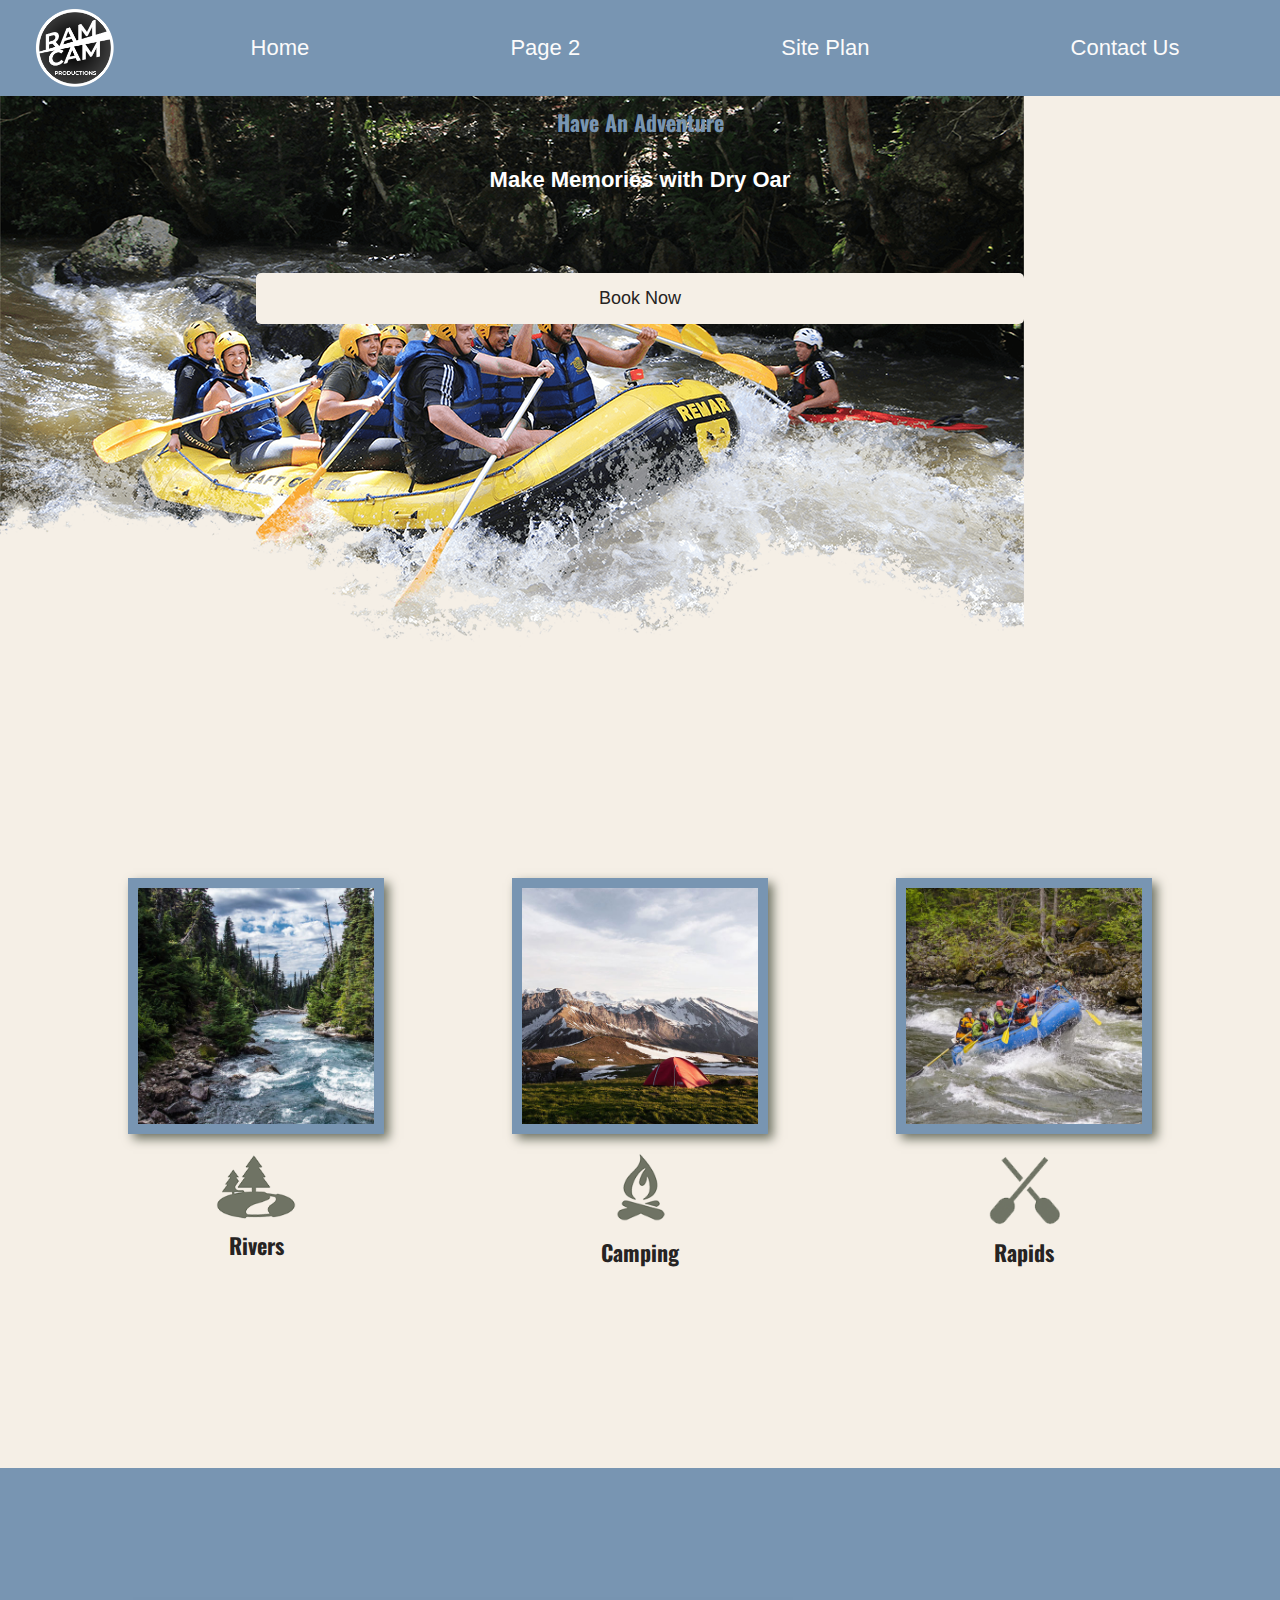
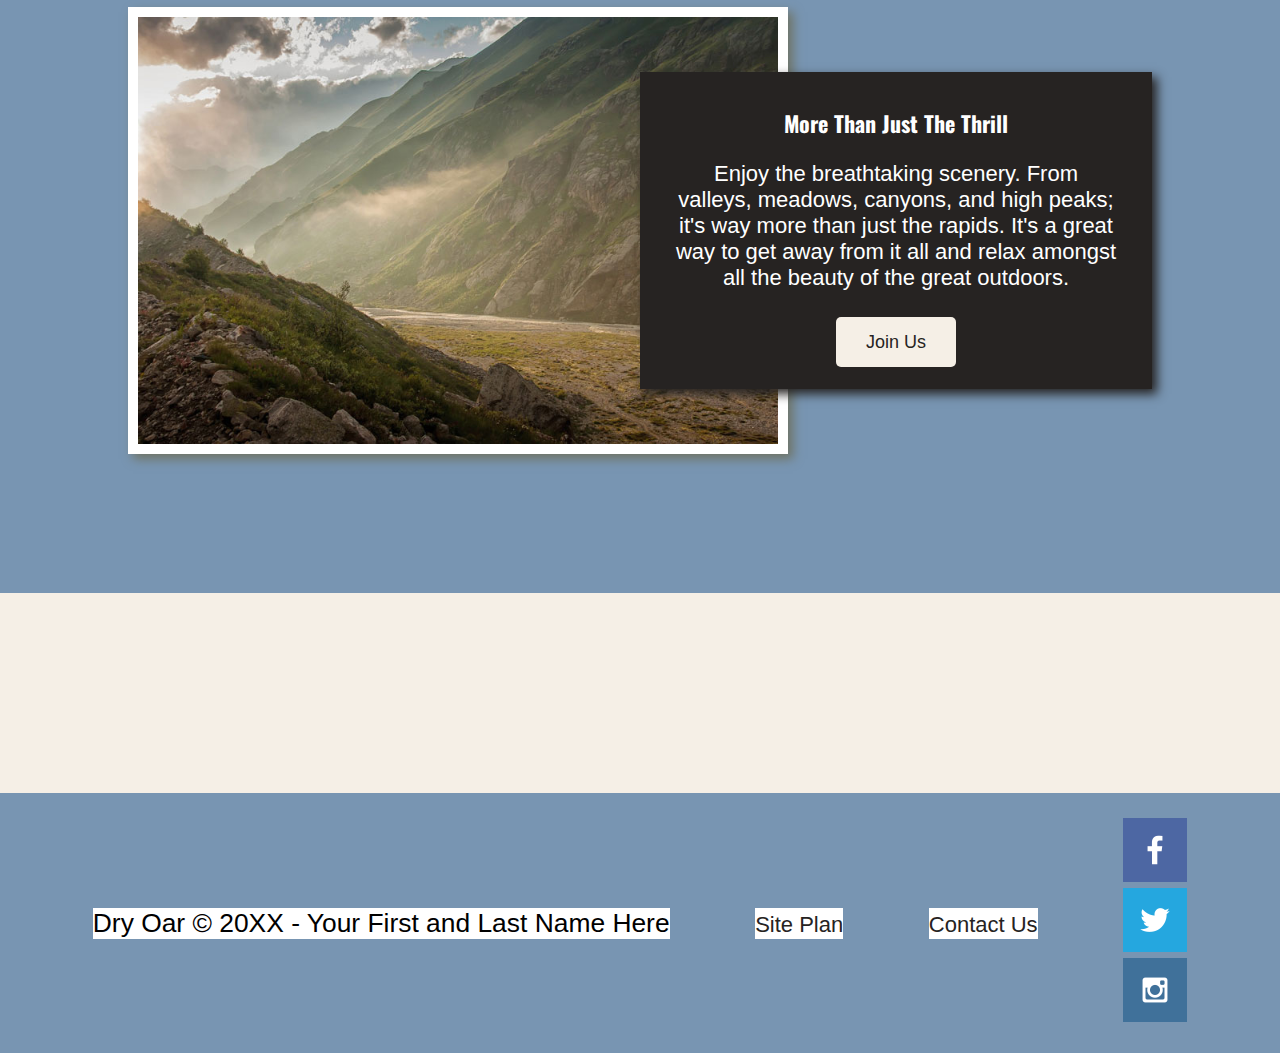
<file: wwr/index.html>
<!DOCTYPE html>
<html lang="en">
<head>
    <meta charset="UTF-8">
    <meta http-equiv="X-UA-Compatible" content="IE=edge">
    <meta name="viewport" content="width=device-width, initial-scale=1.0">
    <title>Ramses Campos | Portfolio | Home</title>
    <link rel="stylesheet" href="styles/style.css">
</head>
<body>
    <div id="content">
<header>	
    <a id="logo_link" href="index.html">
        <img class="logo" src="images/LOGORC.png" alt="logo_image_header" />
    </a>
    <nav>		
        <a href="index.html">Home</a>
        <a href="#">Page 2</a>
        <a href="site-plan-rafting.html">Site Plan</a>
        <a href="contactus.html">Contact Us</a>
    </nav>
</header>
<div id="hero">
    <div id="hero-box">
        <img id="hero-img" src="images/hero.png" alt="People enjoying white water rafting">
    </div>
    <section id="hero-msg">
        <h1 class="home-title">Have An Adventure</h1>
        <h4>Make Memories with Dry Oar </h4>
        <div class='button-box'>
            <a class='book' href="rates.html">Book Now</a>
        </div>
    </section>
</div>
<main class="home-grid">
    <section class="rivers-card">
        <img class="card-img" src="images/rivers.jpg" alt="river in forest">
        <img class="icon" src="images/river_icon.png" alt="river icon">
        <h2>Rivers</h2>
    </section>
    <section class="camping-card">
        <img class="card-img" src="images/camping.jpg" alt="tent in mountains">
        <img class="icon" src="images/fire_icon.png" alt="fire icon">
        <h2>Camping</h2>
    </section>
    <section class="rapids-card">
        <img class="card-img" src="images/rapids.jpg" alt="rafting boat">
        <img class="icon" src="images/oars.png" alt="oars icon">
        <h2>Rapids</h2>
    </section>
    <div id="background"></div>
    <img class="mountains" src="images/mountains.jpg" alt="Misty mountains">
    <section class="msg">
        <h2>More Than Just The Thrill</h2>
        <p>Enjoy the breathtaking scenery. From valleys, meadows, canyons, and high peaks; it's way more than just the rapids. It's a great way to get away from it all and relax amongst all the beauty of the great outdoors. </p>
        <a class='join' href="rivers.html">Join Us</a>
    </section>
</main>
<footer>
    <p>Dry Oar © 20XX - Your First and Last Name Here</p>
    <p><a href="site-plan-rafting.html">Site Plan</a></p>
    <p><a href="contactus.html">Contact Us</a></p>
    <div class="social">
        <a href="https://facebook.com" target="_blank">
            <img src="images/facebook.png" alt="fb icon">
        </a>
        <a href="https://twitter.com" target="_blank">
            <img src="images/twitter.png" alt="twitter icon">
        </a>
        <a href="https://instagram.com" target="_blank">
            <img src="images/instagram.png" alt="instagram icon">
        </a>
    </div>
</footer>
</body>                 
              
</html>
</file>
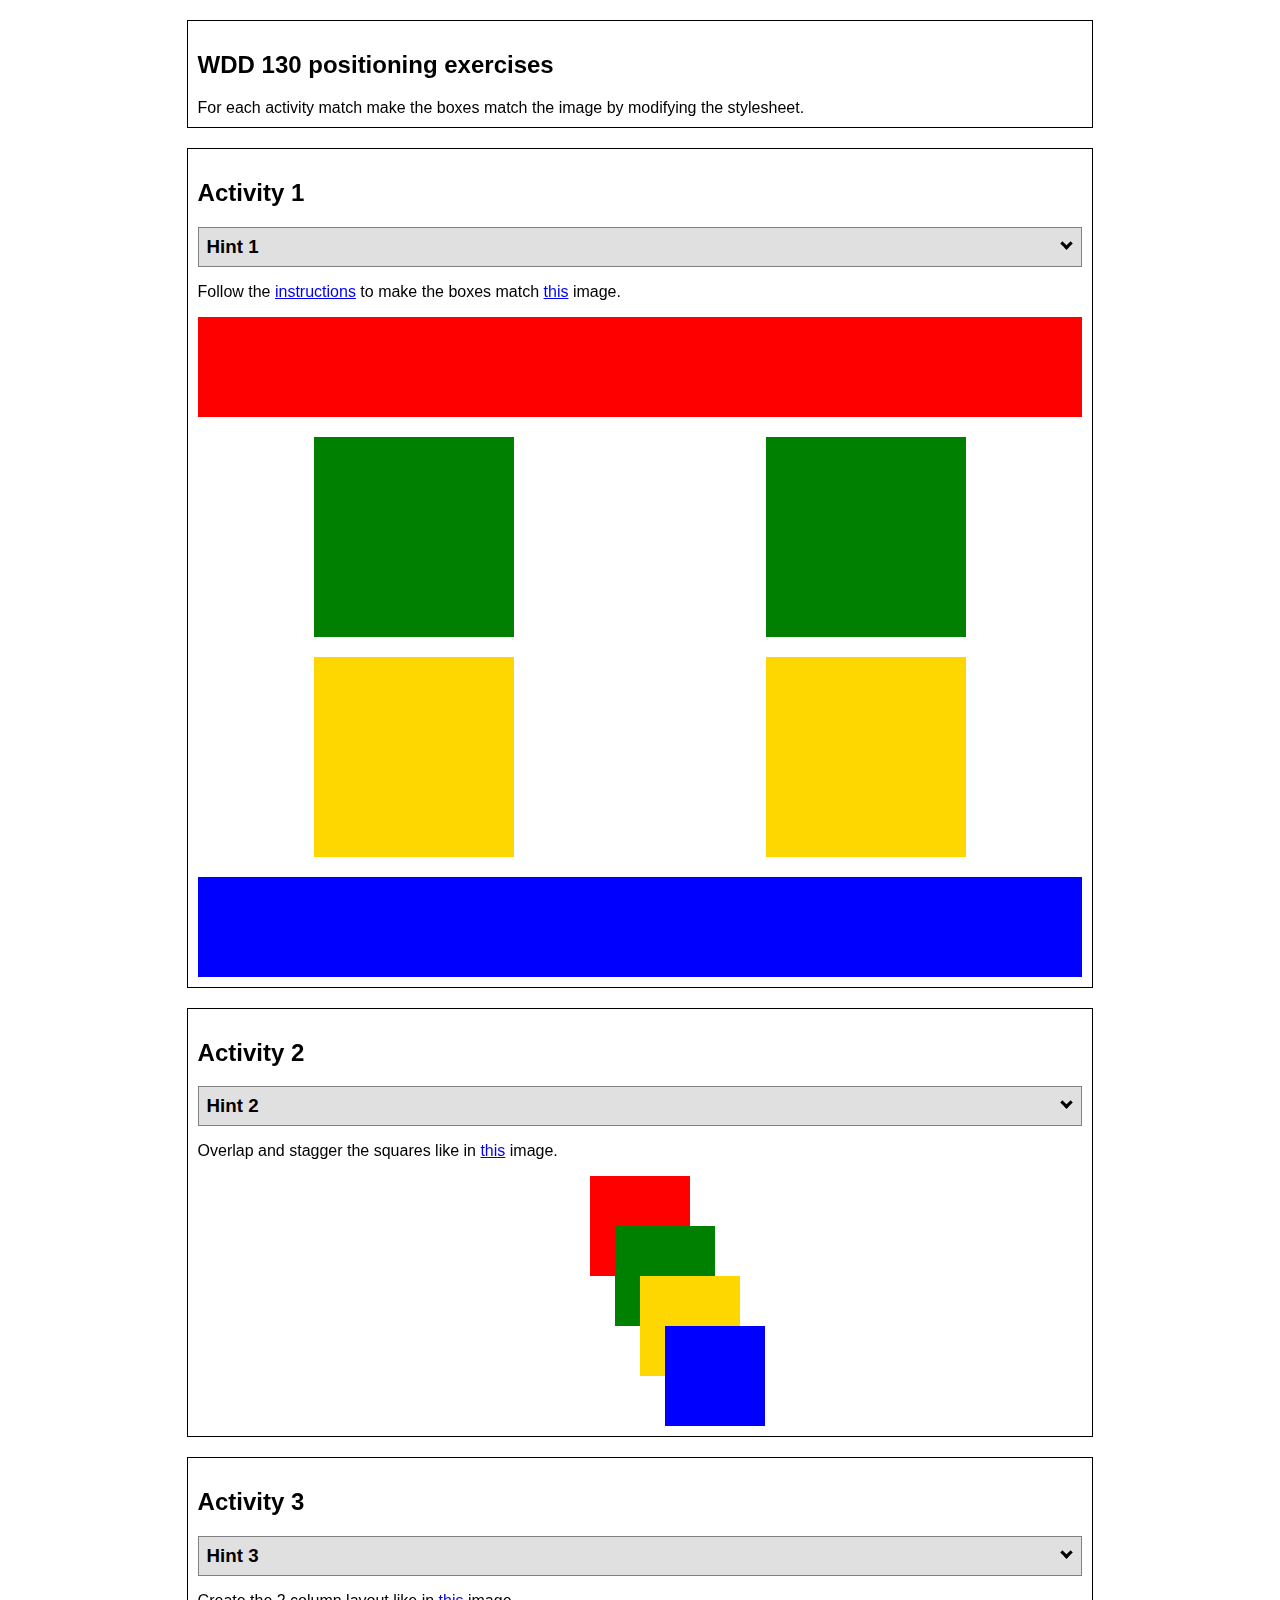
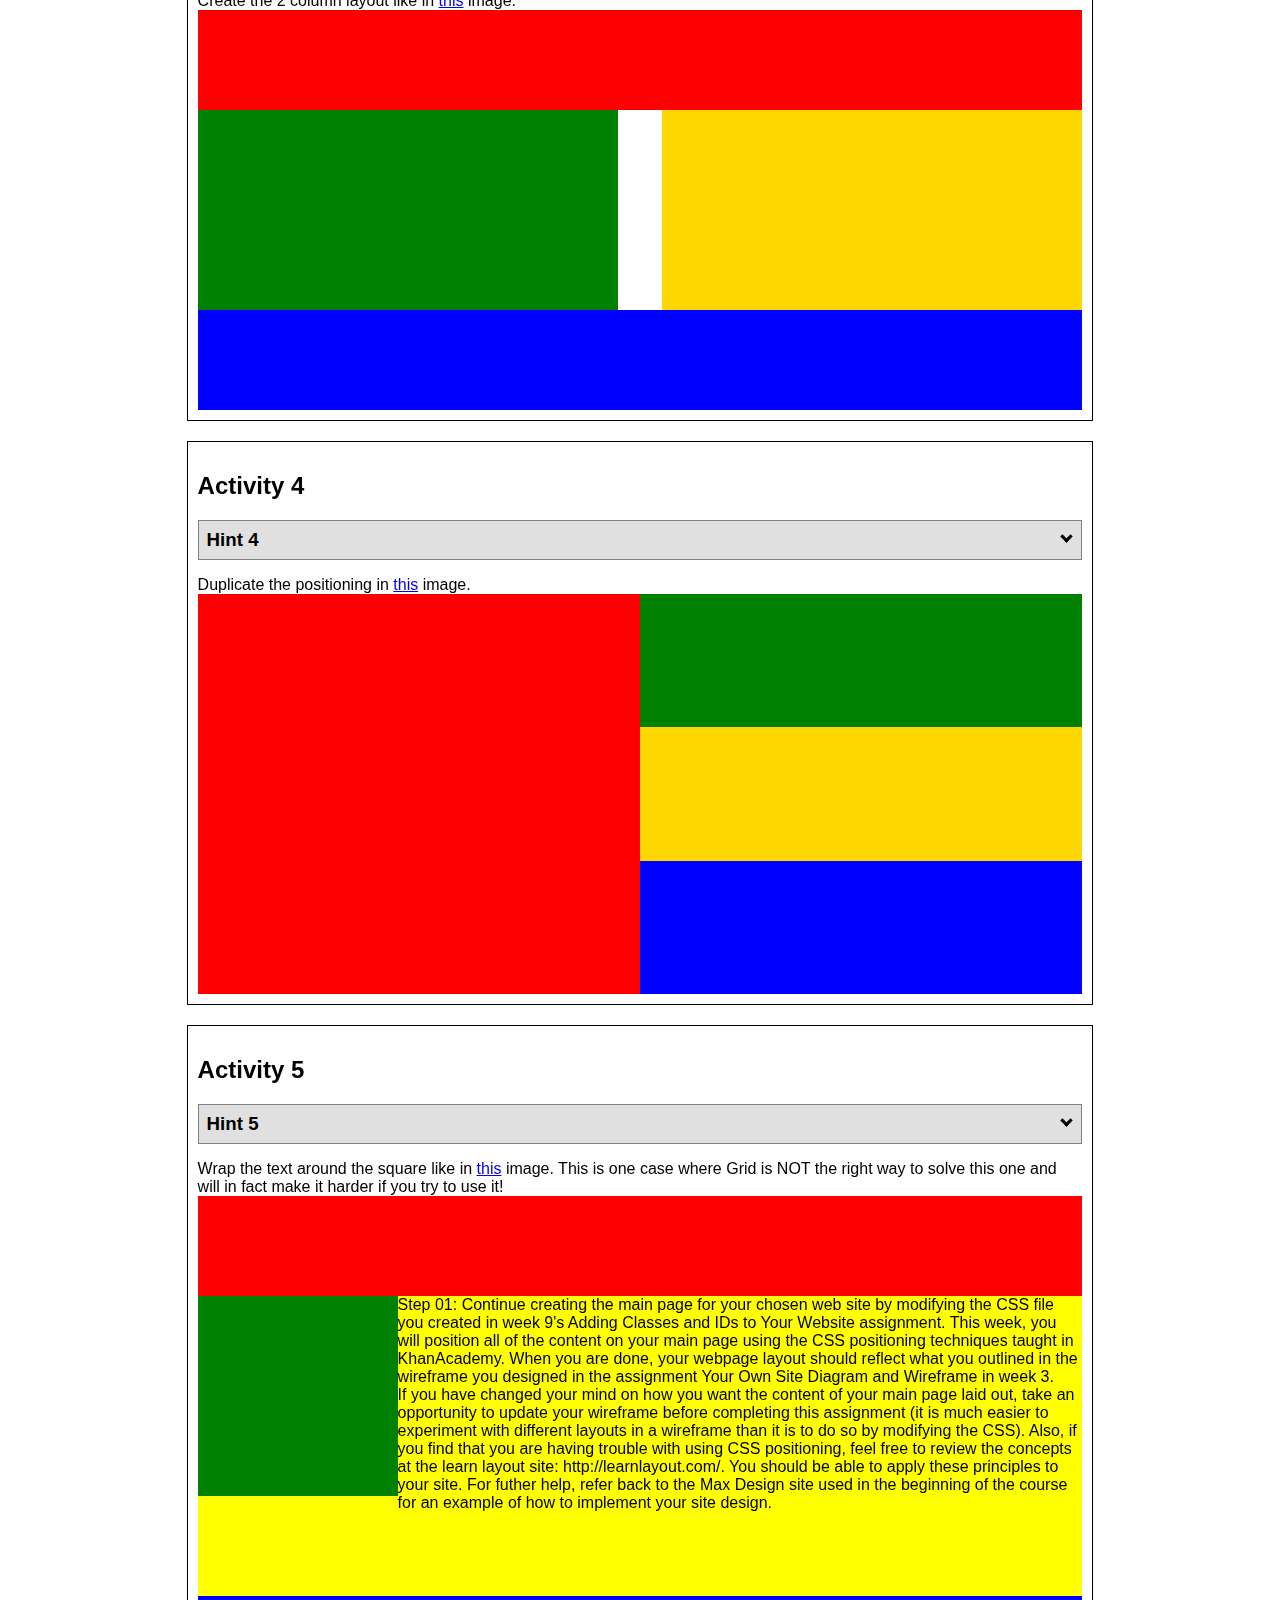
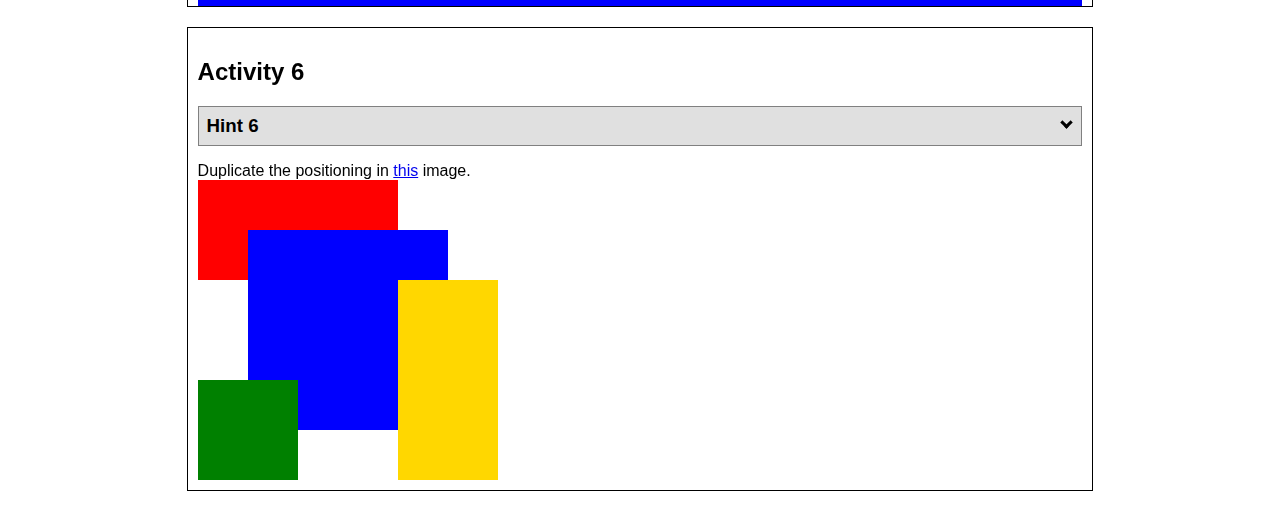
<file: positioning.html>
<!DOCTYPE html>
<html lang="en">
  <head>
    <!-- HTML - Name: positioning.html -->
    <title>Positioning Activity</title>
    <link rel="stylesheet" type="text/css" href="positionstyles.css" />
  </head>
  <body>
    <div class="activity">
      <h2>WDD 130 positioning exercises</h2>
      For each activity match make the boxes match the image by modifying the stylesheet.</div>
    <div class="activity">
      <h2>Activity 1</h2>
      <section class="hint"><input type="checkbox" ><i></i> <h3>Hint 1</h3><div><p>Check out the <a href="https://byui-wdd.github.io/wdd130/activities/w06-css-positioning.html" target="_blank">activity instructions</a> in Ilearn!</p></div></section>
      <p>Follow the <a href="https://byui-wdd.github.io/wdd130/activities/w06-css-positioning.html" target="_blank">instructions</a> to make the boxes match  <a href="https://byui-wdd.github.io/wdd130/images/example1.png" target="_blank">this</a> image.</p>
      <div class="content1" >
        <div class="red1" ></div>
        <div class="green1" ></div>
        <div class="green1" ></div>
        <div class="yellow1"></div>
        <div class="yellow1"></div>
        <div class="blue1"></div>
      </div>
    </div>
    <div class="activity">
      <h2>Activity 2</h2>
      <section class="hint"><input type="checkbox" > <h3>Hint 2</h3><i></i><div><p>Remember that the best way to shift elements around slightly on the page is with Margins.  You could also use Grid.  Either would work for this. If you choose margin, you can use a <em>negative</em> margin. (ie margin-top: -20px;)</p><h4>Properties used:</h4><ul><li>margin-top, margin-left</li><li>...or...</li><li>grid-template-columns: 50px 50px 50px 50px 50px </li></ul></div></section>
      <p>Overlap and stagger the squares like in <a href="https://byui-wdd.github.io/wdd130/images/example2.png" target="_blank">this</a> image.</p>
      <div class="content2" >
        <div class="red2" ></div>
        <div class="green2" ></div>
        <div class="yellow2"></div>
        <div class="blue2"></div>
      </div>
    </div>
    <div class="activity">
      <h2>Activity 3</h2>
      <section class="hint"><input type="checkbox" > <h3>Hint 3</h3><i></i><div><p>This one is going to be best solved with CSS Grid. Remember to make the boxes the right width first...then start moving them around. </p><h4>Properties used:</h4><ul><li>display:grid;</li><li>grid-template-columns:</li><li>grid-column-gap:</li>
        <li>grid-column:</li>  </ul></div></section>
      Create the 2 column layout like in <a href="https://byui-wdd.github.io/wdd130/images/example3.png" target="_blank">this</a>  image.
      <div class="content3" >
        <div class="red3" ></div>
        <div class="green3" ></div>
        <div class="yellow3"></div>
        <div class="blue3"></div>
      </div>
    </div>
    <div class="activity">
      <h2>Activity 4</h2>
      <section class="hint"><input type="checkbox" > <h3>Hint 4</h3><i></i><div><p>For the others we have been primarily concerned with width. For this one you will need to adjust height as well. </p><h4>Properties used:</h4><ul><li>display:grid;</li><li>grid-template-columns:</li><li>grid-row:</li></ul></div></section>
      Duplicate the positioning in <a href="https://byui-wdd.github.io/wdd130/images/example4.png" target="_blank">this</a> image. 
      <div class="content4" >
        <div class="red4" ></div>
        <div class="green4" ></div>
        <div class="yellow4"></div>
        <div class="blue4"></div>
      </div>
    </div>

    <div class="activity">
      <h2>Activity 5</h2>
      <section class="hint"><input type="checkbox" > <h3>Hint 5</h3><i></i><div><p>Grid is <strong>not</strong> the right way to do this.  In fact there is only one way to really do that...and that is with float. Remember that we float the thing we want the text to wrap around.  Also remember to start by making all the shapes the right size and shape.</p><h4>Properties used:</h4><ul><li>float: left;</li></ul></div></section>
      Wrap the text around the square like in <a href="https://byui-wdd.github.io/wdd130/images/example5.png" target="_blank">this</a> image. This is one case where Grid is NOT the right way to solve this one and will in fact make it harder if you try to use it!
      <div class="content5" >
        <div class="red5" ></div>
        <div class="green5" ></div>
        <div class="yellow5">Step 01: Continue creating the main page for your chosen web site by modifying the CSS file you created in week 9's Adding Classes and IDs to Your Website assignment. This week, you will position all of the content on your main page using the CSS positioning techniques taught in KhanAcademy. When you are done, your webpage layout should reflect what you outlined in the wireframe you designed in the assignment Your Own Site Diagram and Wireframe in week 3. <br />
          If you have changed your mind on how you want the content of your main page laid out, take an opportunity to update your wireframe before completing this assignment (it is much easier to experiment with different layouts in a wireframe than it is to do so by modifying the CSS). Also, if you find that you are having trouble with using CSS positioning, feel free to review the concepts at the learn layout site: http://learnlayout.com/. You should be able to apply these principles to your site. For futher help, refer back to the Max Design site used in the beginning of the course for an example of how to implement your site design.</div>
        <div class="blue5"></div>
      </div>
    </div>
    <div class="activity">
      <h2>Activity 6</h2>
      <section class="hint"><input type="checkbox" > <h3>Hint 6</h3><i></i><div><p>This one is all about visualizing the grid behind the layout. If you are having a hard time doing that first: all the sizes are even multiples of 100, and second here is another example with the lines drawn: <a href="https://byui-wdd.github.io/wdd130/images/example6-hint.png" target="_blank">example 6 with lines</a>. For this one you will find it easiest if you use px for the column width. You can also use <kbd>z-index</kbd> to control the element layering.    </p><h4>Properties used:</h4><ul><li>display:grid;</li><li>grid-template-columns:</li><li>grid-column:</li><li>grid-row:</li><li><a href="https://www.w3schools.com/cssref/pr_pos_z-index.asp" target="_blank">z-index:</a></li></ul></div></section>
      Duplicate the positioning in <a href="https://byui-wdd.github.io/wdd130/images/example6.png" target="_blank">this</a> image.
      <div class="content6" >
        <div class="red6" ></div>
        <div class="green6" ></div>
        <div class="yellow6"></div>
        <div class="blue6"></div>
      </div>
    </div>
  </body>
</html>
</file>
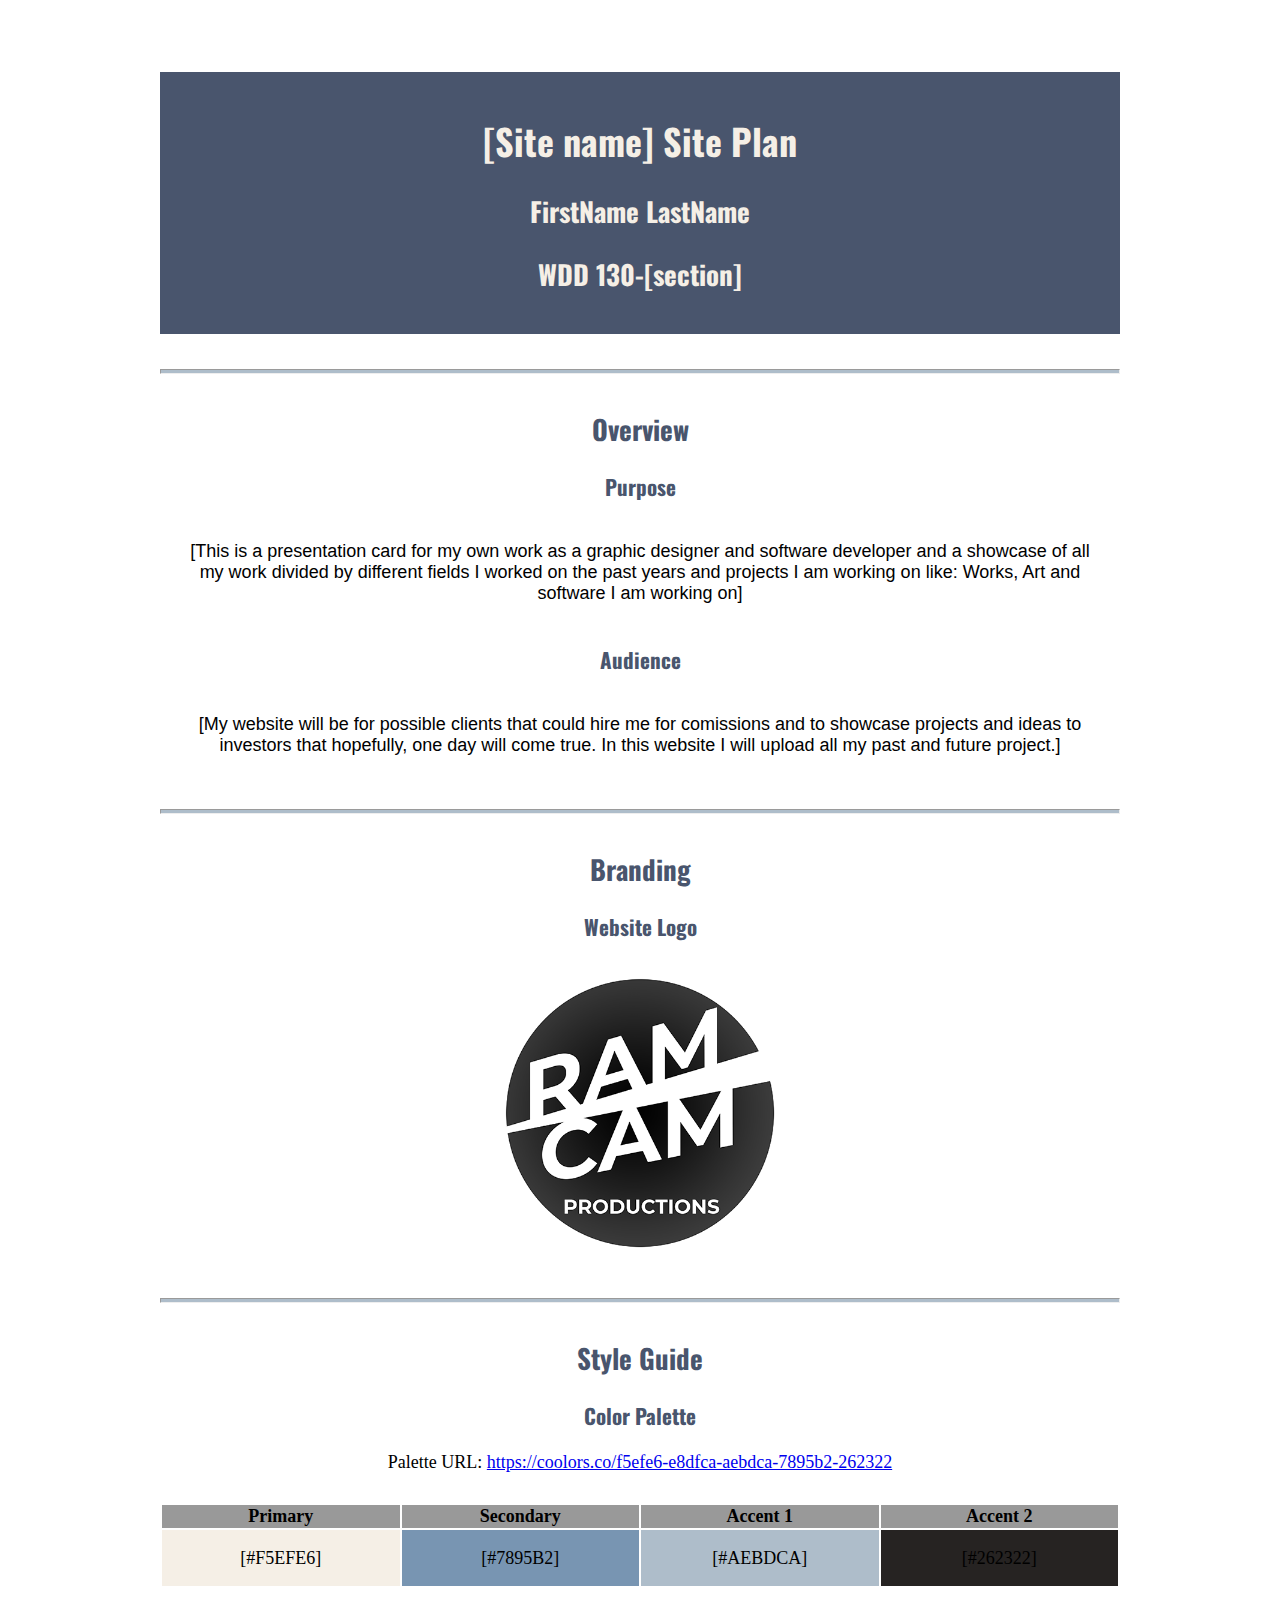
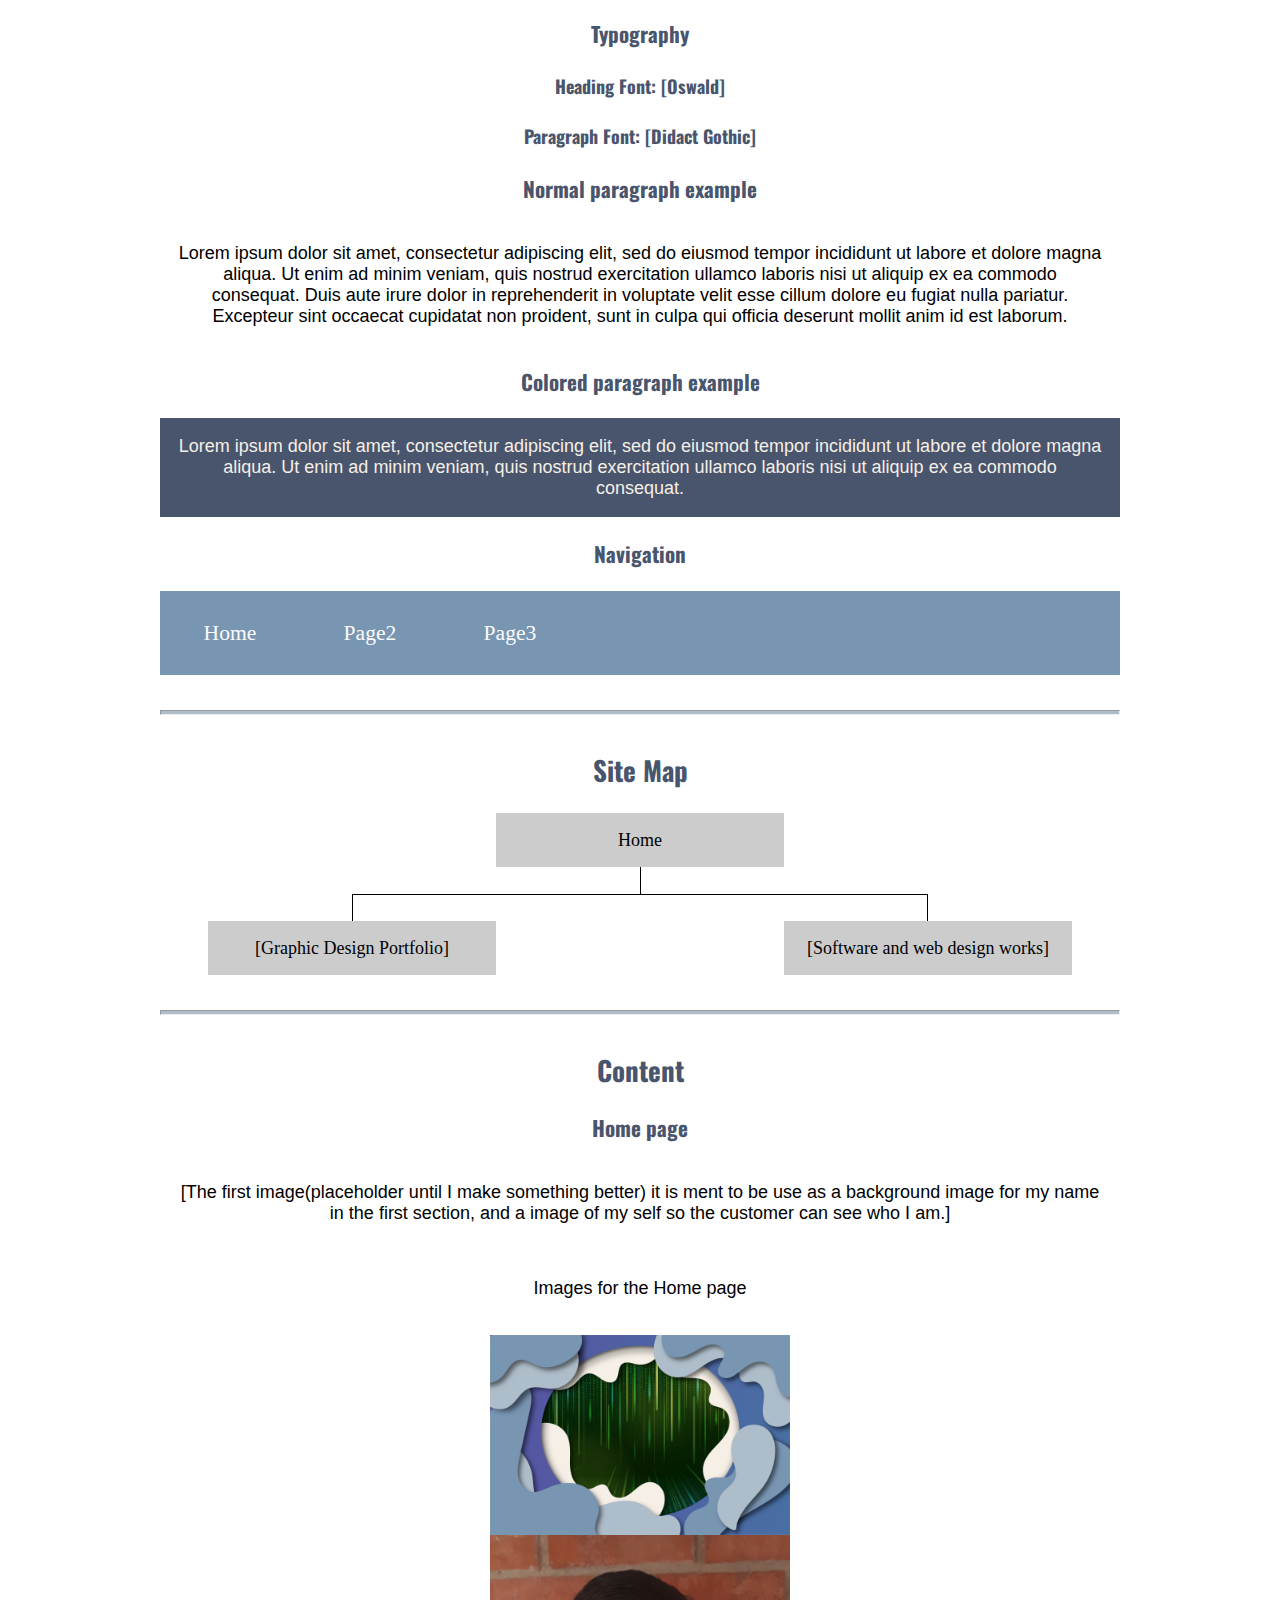
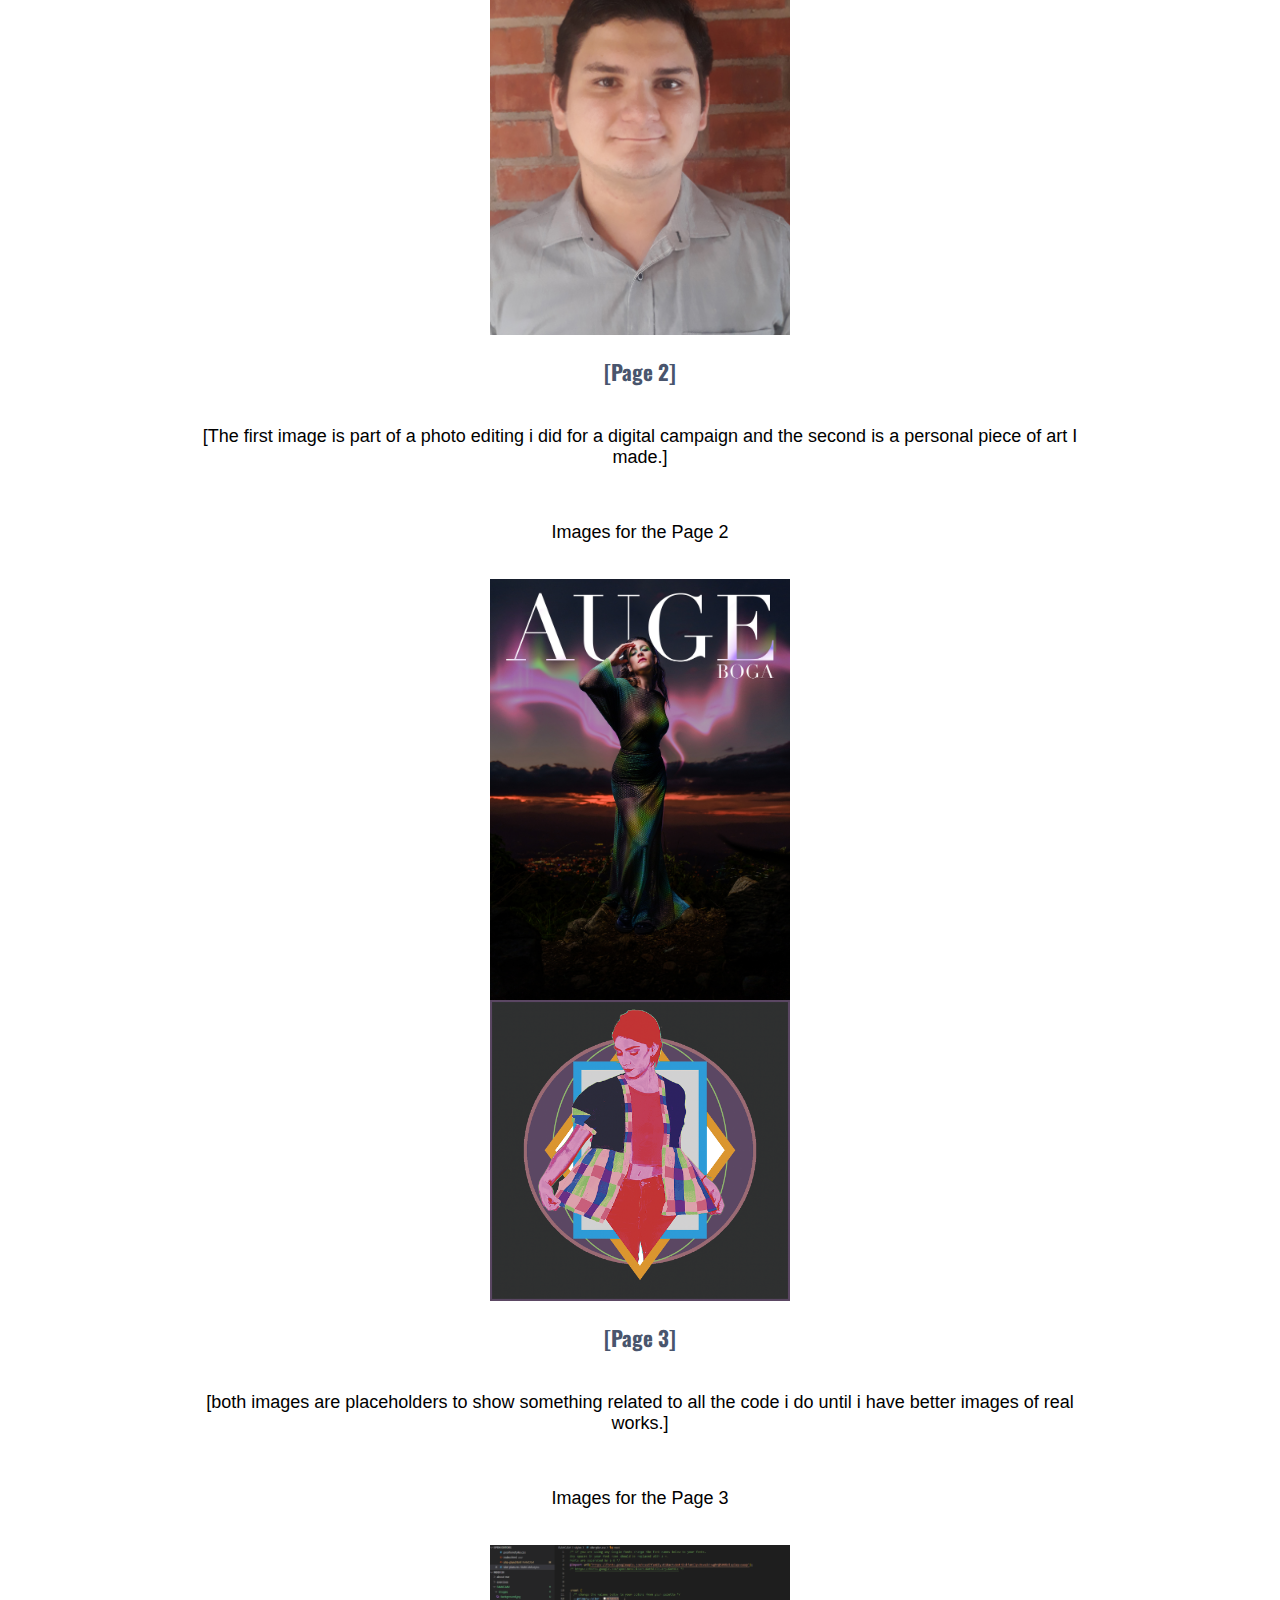
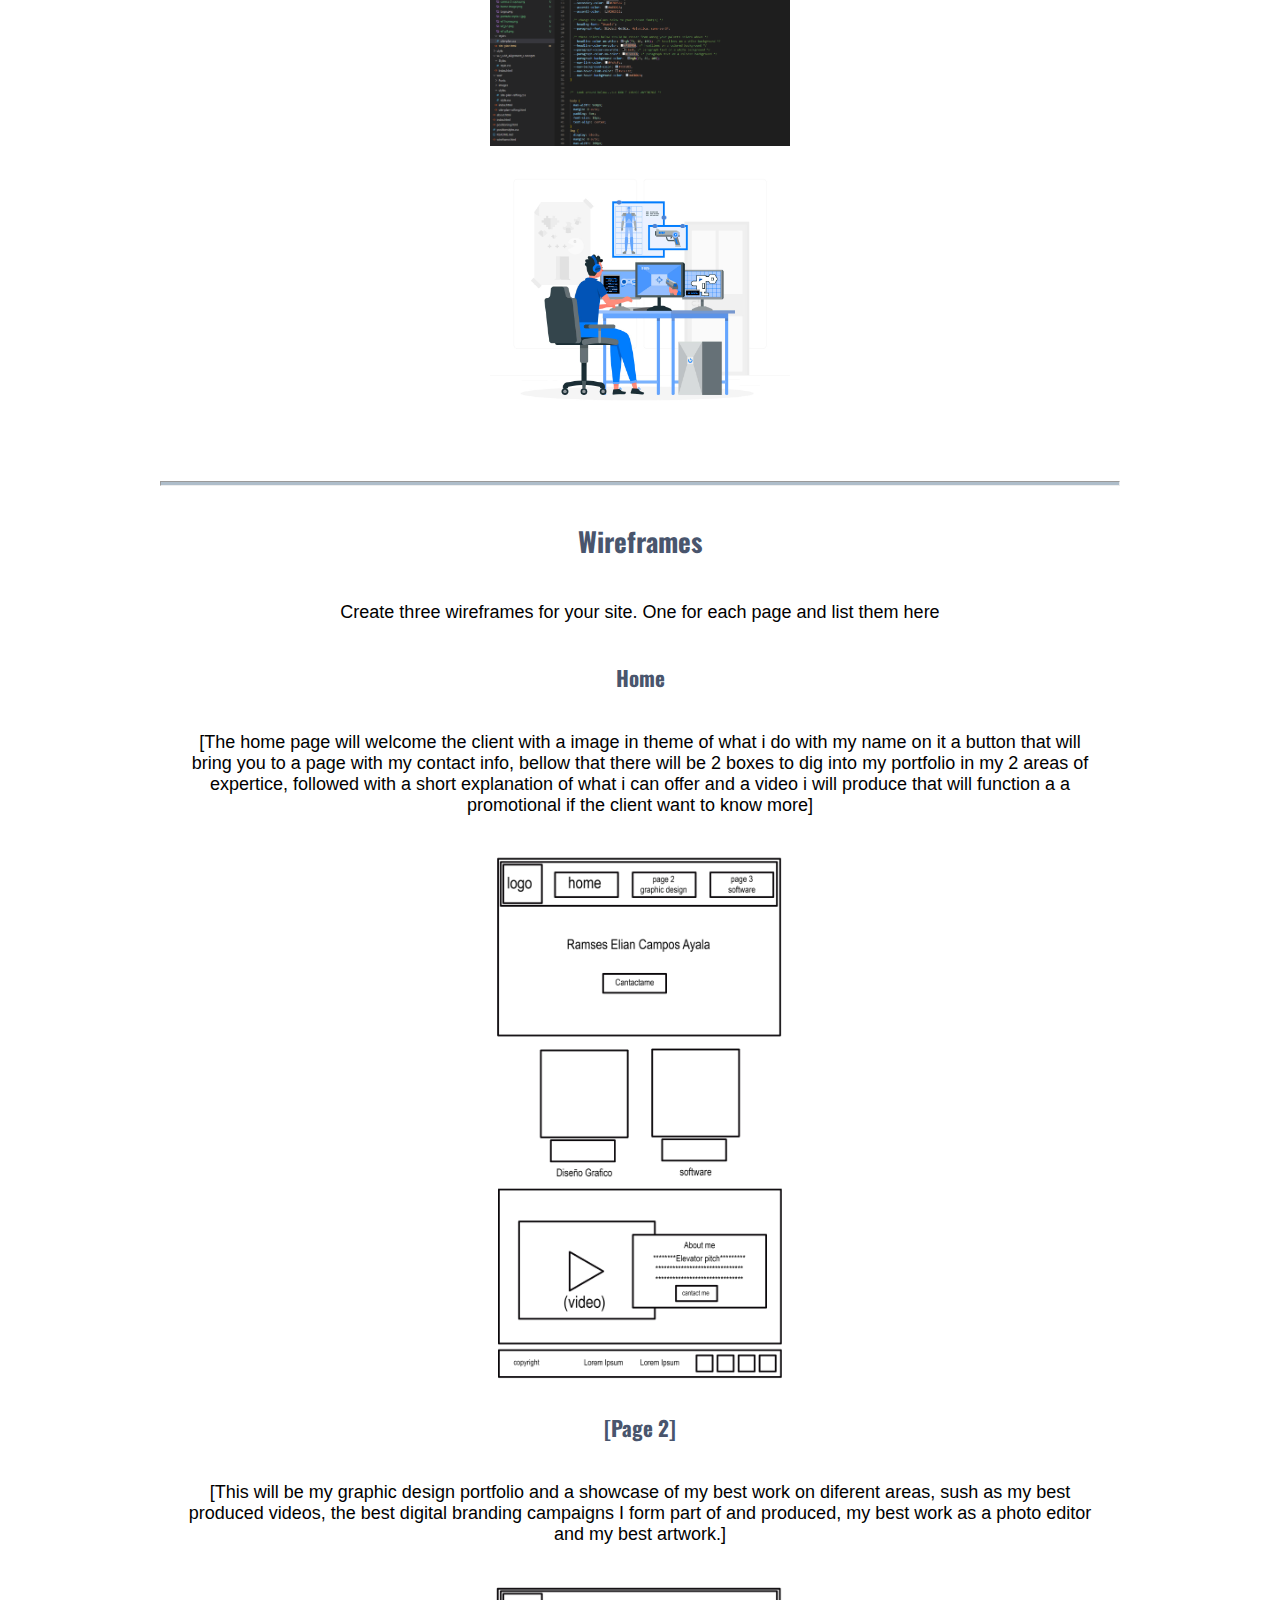
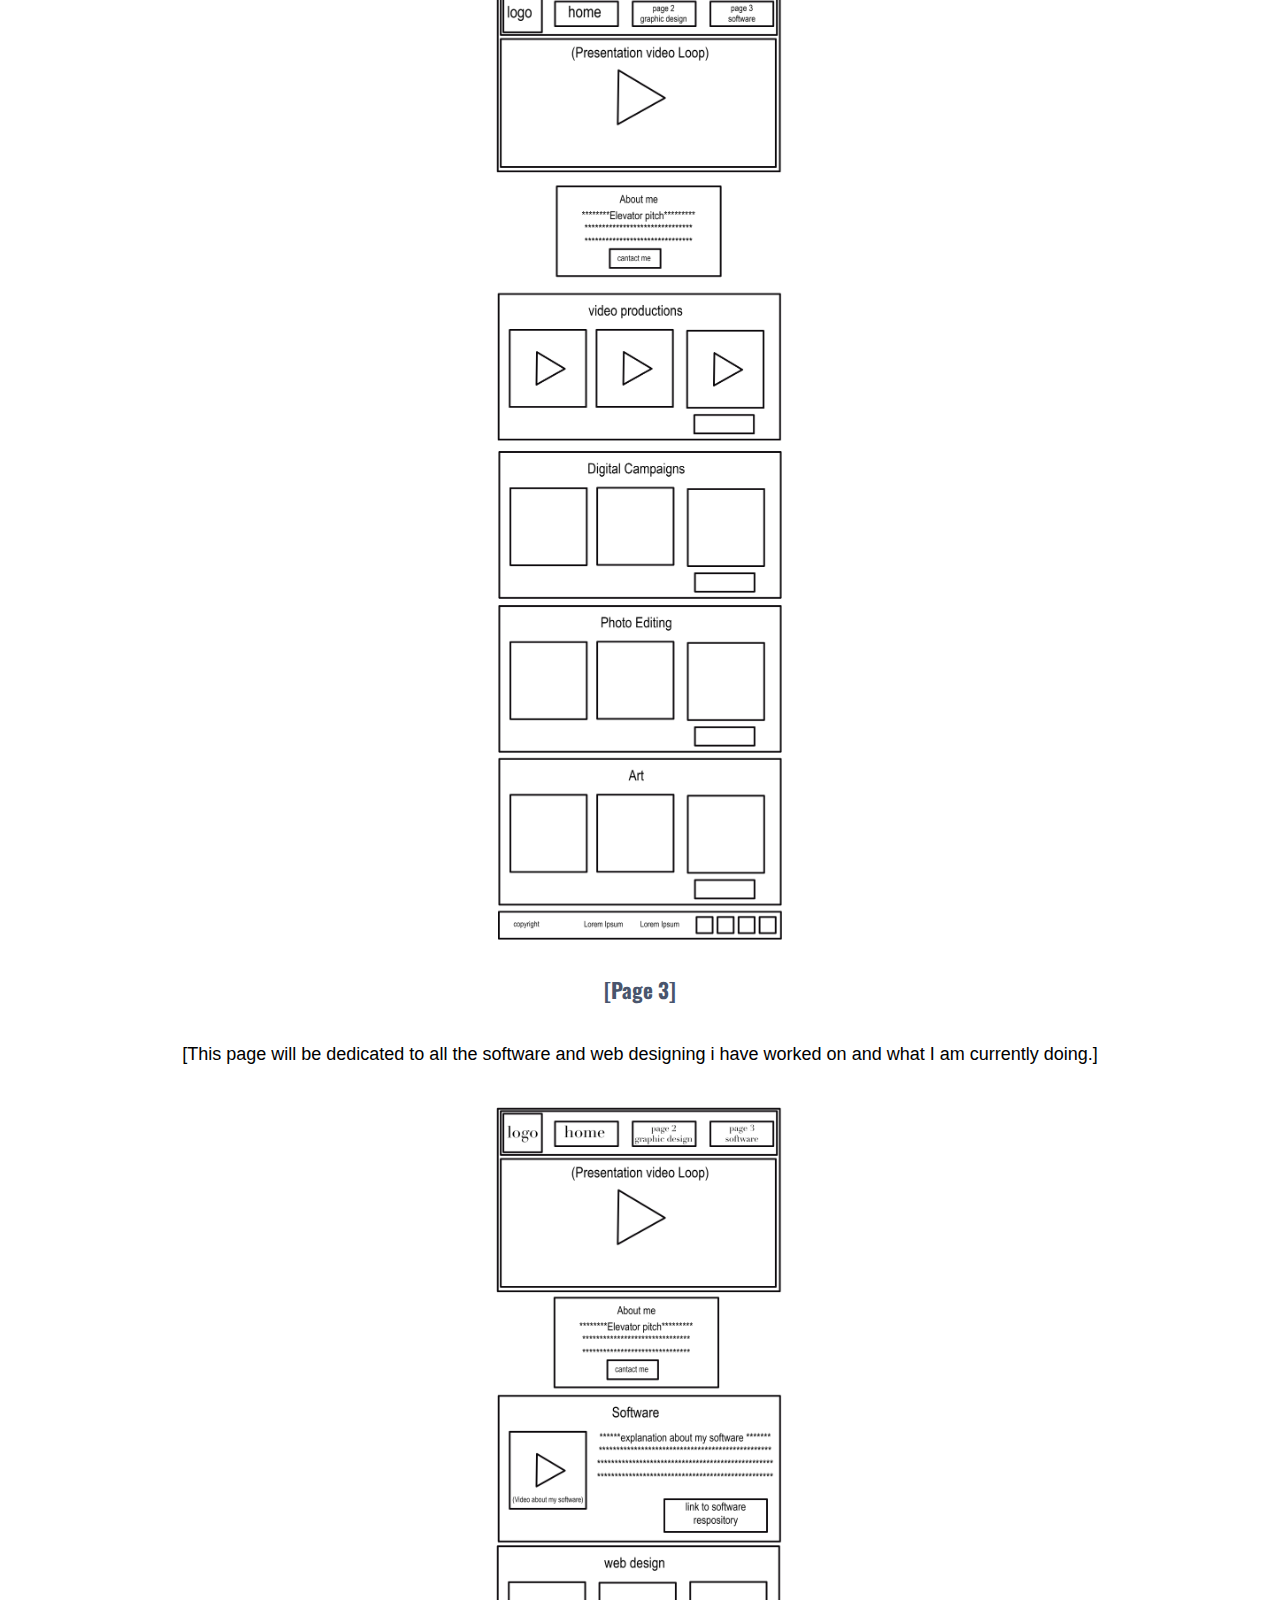
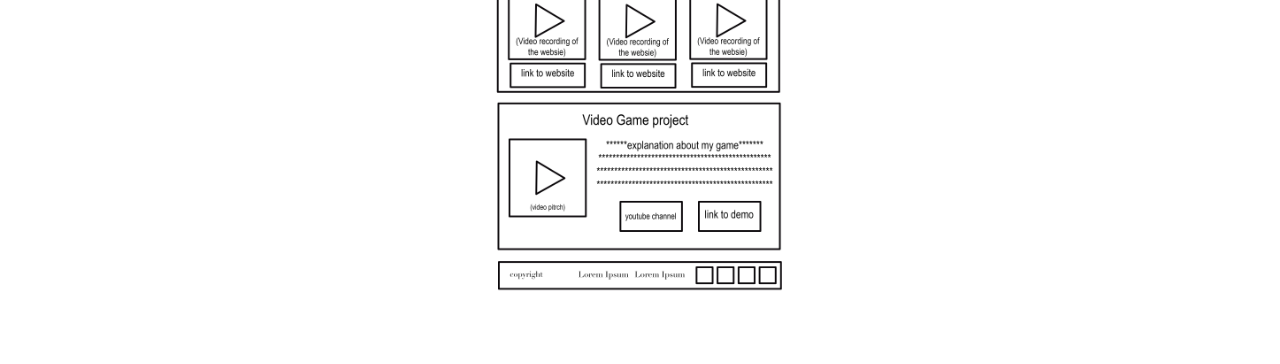
<file: RAMCAM/site-plan.html>
<!DOCTYPE html>
<html lang="en-us"><head>
  <meta charset="utf-8">
  <title>Site Plan</title>
  <link type="text/css" rel="stylesheet" href="styles/site-plan.css">
  <html lang="en-us"><head>
    <meta charset="utf-8">
    <title>Site Plan</title>
    <link type="text/css" rel="stylesheet" href="styles/site-plan.css">

  <body data-new-gr-c-s-check-loaded="14.1085.0" data-gr-ext-installed="">
    <header>
      <h1>[Site name] Site Plan</h1>
      <h2>FirstName LastName</h2>
      <h2>WDD 130-[section]</h2>
      <!-- In the header above, add the name or your site, your name and class number. For example 
        if you are in section 3 you would put WDD 130.03 -->
    </header>
    <main>

      <!-- ------------------------Steps 2-3------------------------------ -->
      <hr>
      <h2>Overview</h2>
      <h3>Purpose</h3>
      <p>[This is a presentation card for my own work as a graphic designer and software developer and a showcase of all
        my work divided by different fields I worked on the past years and projects I am working on like: Works, Art and
        software I am working on]</p>  <!-- change this -->


      <h3>Audience</h3>
      <p>[My website will be for possible clients that could hire me for comissions and to showcase projects and ideas to
        investors that hopefully, one day will come true. In this website I will upload all my past and future project.]</p>  <!-- change this -->

      <hr>
      <h2>Branding</h2>
      <h3>Website Logo</h3>

      <!-- Replace this with some sort of logo for your site.  A logo can be as simple as the name 
        of your site in a nice font :) -->

      <img src="images/Logo.png" alt="Logo image">
      <hr>
      <h2>
        Style Guide
      </h2>

      <!-- ------------------------Steps 4-8------------------------------ -->

      <h3>
        Color Palette
      </h3>
      <!--  The colors you choose for a website are one of the most important decisions you will 
        make. Follow the instructions on the activity in iLearn then return and replace the color 
        codes below with the hex color codes (the 6 digit numbers that show at the bottom of each 
        color) for the colors you have chosen below.  You should have at least 2 colors but do not 
        have to fill in all 4 if you do not need them.  -->

      <!-- Copy and paste the URL to your finished palette below Make sure to paste it into both 
        spots -->

      Palette URL:    <a href="https://coolors.co/f5efe6-e8dfca-aebdca-7895b2-262322"
      target="_blank">https://coolors.co/f5efe6-e8dfca-aebdca-7895b2-262322</a>

      <table class="colors">
        <tbody><tr><th>Primary</th><th>Secondary</th><th>Accent 1</th><th>Accent 2</th></tr>
        <!-- Replace the numbers in the boxes below with your hex color codes. Then switch to the 
          site-plan.css file and change your colors there as well. -->

        <tr>        
          <td class="primary">[#F5EFE6]</td>
          <td class="secondary">[#7895B2]</td>
          <td class="accent1">[#AEBDCA]</td>
          <td class="accent2">[#262322]</td>
        </tr>
      </tbody></table>

      <!-- ------------------------Step 9------------------------------ -->

      <h3>
        Typography
      </h3>
      <!-- Choose a font for your paragraphs (body copy) and headlines. What font(s) have you 
        chosen? Why did you choose what you did?  Make sure to review the list of web safe fonts
        at W3Schools.org as a starting point.  Think also about which of your colors above you 
        might use for background and font colors. -->

      <h4>
        Heading Font: [Oswald]  <!-- change this -->
      </h4>
      <h4>
        Paragraph Font: [Didact Gothic]  <!-- change this -->
      </h4>
      <h3>
        Normal paragraph example
      </h3>
      <p>
        Lorem ipsum dolor sit amet, consectetur adipiscing elit, sed do eiusmod tempor incididunt ut labore et dolore magna 
        aliqua. Ut enim ad minim veniam, quis nostrud exercitation ullamco laboris nisi ut aliquip ex ea commodo consequat. 
        Duis aute irure dolor in reprehenderit in voluptate velit esse cillum dolore eu fugiat nulla pariatur. Excepteur 
        sint occaecat cupidatat non proident, sunt in culpa qui officia deserunt mollit anim id est laborum.
      </p>
      <h3>
        Colored paragraph example
      </h3>
      <p class="colored">
        Lorem ipsum dolor sit amet, consectetur adipiscing elit, sed do eiusmod tempor incididunt ut labore et dolore magna 
        aliqua. Ut enim ad minim veniam, quis nostrud exercitation ullamco laboris nisi ut aliquip ex ea commodo consequat. 
      </p>

      <!-- ------------------------Step 10------------------------------ -->

      <h3>
        Navigation
      </h3>
      <!-- Think about how you want your navigation bar to look. In the site-plan.css file change 
        the colors to your colors to get the look you desire. --> 
      <nav>
        <a href="#">Home</a>
        <a href="#">Page2</a>
        <a href="#">Page3</a>
      </nav>
      <hr>
      <h2>
        Site Map
      </h2>
      <div class="sitemap">
        <div class="sm-home">
          Home
        </div>
        <div class="sm-page2">
          [Graphic Design Portfolio] <!-- change this -->
        </div>
        <div class="sm-page3">
          [Software and web design works]  <!-- change this -->
        </div>

        <div class="top">
          &nbsp;
        </div>
        <div class="left">
          &nbsp;
        </div>
        <div class="right">
          &nbsp;
        </div>

      </div>

      <!-- --------Content Section -------------- -->
      <hr>
      <h2>
        Content
      </h2>
      <h3>Home page</h3>
      <p>
        [The first image(placeholder until I make something better) it is ment to be use as a background image for my name in the first section, and a image of my self
        so the customer can see who I am.]
      </p>
      <p>Images for the Home page</p>
        <img src="images/img1home.png" alt="image for homepage">
        <img src="images/img2home.jpg" alt="image for homepage">

      
      <h3>[Page 2]</h3>
      <p>
        [The first image is part of a photo editing i did for a digital campaign and the second is a personal piece of art I made.]
      </p>
      <p>Images for the Page 2</p>
        <img src="images/img1p2.jpg" alt="image for page">
        <img src="images/img2p2.png" alt="image for page">

      
      <h3>[Page 3]</h3>
      <p>
        [both images are placeholders to show something related to all the code i do until i have better images of real works.]
      </p>
      <p>Images for the Page 3</p>
        <img src="images/img1p3.png" alt="image for page3">
        <img src="images/img2p3.jpg" alt="image for page3">

      
      <hr>
      <h2>
        Wireframes
      </h2>
      <p>
        Create three wireframes for your site. One for each page and list them here</p>

      <h3>Home</h3>
      <p>         
        [The home page will welcome the client with a image in theme of what i do with my name on it a button that will bring you to a page with my contact info,
        bellow that there will be 2 boxes to dig into my portfolio in my 2 areas of expertice, followed with a short explanation of what i can offer and 
        a video i will produce that will function a a promotional if the client want to know more]
      </p>
      <img src="images/wf_home.png" alt="home page wireframe">

      <h3>[Page 2]</h3>
      <p>         
        [This will be my graphic design portfolio and a showcase of my best work on diferent areas, sush as my best produced videos, the best digital branding 
        campaigns I form part of and produced, my best work as a photo editor and my best artwork.]
      </p>
      <img src="images/wf_p2.png" alt="page 2 wireframe">

      <h3>[Page 3]</h3>
      <p>         
        [This page will be dedicated to all the software and web designing i have worked on and what I am currently doing.]
      </p>
      <img src="images/wf_p3.png" alt="page 3 wireframe">
    </main>
  

</body>
<grammarly-desktop-integration data-grammarly-shadow-root="true">
</grammarly-desktop-integration>
</html>
</file>
<file: wwr/styles/style.css>
@import url('https://fonts.googleapis.com/css2?family=Didact+Gothic&family=Oswald:wght@500&display=swap');


#background{
    height: 725px;
    background-color: #7895B2;
    font-size: 22px;
    grid-column: 1/11;
    grid-row: 4/9;
}

body {
    background-color: #F5EFE6;
    font-family: "Dibdact Gothic", "Helvetica", "sans-serif";
    font-size: 22px;
    margin: 0;
    padding: 0;
}

.book, .join{
    background-color: #F5EFE6;
    border-radius: 5px;
    color:  #262322; 
    font-size: 18px;
    margin-top: 50px;
    padding: 15px 30px;
    text-decoration: none;
}    


.book:hover{
    background-color: #262322;
    color:  #F5EFE6; 
    font-size: 22px;
}    

.button-box {
    font-size: 22px;
    text-align: center;
}


.camping-card {
    margin: 200px 0;
    grid-column: 5/7;
    grid-row: 2/3;
}



.card-img {
    border: 10px solid   #7895B2;
    transition: transform .5s;
    box-shadow: 5px 5px 10px #6f7364;
    width: 100%;
}
.card-img:hover {
    opacity: .6;
    transform: scale(1.1);
}
  

#content {
    font-size: 22px;
    max-width: 1600px;
    margin: 0 auto;
}

div{
    display: grid;
    grid-template-columns: 3fr;
}

footer{
    background-color: #7895B2;
    margin-top: 200px;
    padding: 25px 50px;
    display: flex;
    justify-content: space-around;
    align-items: center;
}

footer a{
    color: #262322;
    font-size: 22px;
    text-decoration: none;
}

footer a:hover{
    color: #262322;
    font-size: 22px;
}

footer p {
    font-size: 1.2em;
    background-color: #ffffff; 
}    

footer p a:hover {
    text-decoration: underline;
    font-size: 22px;
}   
footer .social img {
    padding-top: 0px;
    
    
}

h2{
    color: #262322;
    font-family: "Oswald", "Arial Black", "Tahoma";
    font-size: 22px;
    margin: 0;
}

h4{
    color: #262322;
    font-size: 22px;
}

header {
    display: grid;
    grid-template-columns: 150px auto;
    background-color: #7895B2; 
    font-size: 22px;
}



#hero {
    display: grid;
    grid-template-columns: 1fr 3fr 1fr;
    margin-top: -100px; 
}

#hero-box {
    grid-column: 1/4;
    grid-row: 1/3;
    z-index: -1;
}


#hero-msg {
    grid-column: 2/3;
    grid-row: 1/2;
    margin-top: 100px;
}

#hero-msg h1 {
    font-size: 22px;
    text-align: center;
}

#hero-msg h4 {
    font-size: 22px;
    text-align: center;
    color: white;
}


.home-grid {
    display: grid;
    grid-template-columns: 1fr 1fr 1fr 1fr 1fr 1fr 1fr 1fr 1fr 1fr;
}


.home-title{
    color: #7895B2;
    font-family: "Oswald", "Arial Black", "Tahoma";
    font-size: 2em;
    margin-top: 10px;
}

.icon {
    font-size: 18px;
    padding-top: 10px;
    width: 80px;
}


.join:hover{
    background-color: #262322;
    color:  #F5EFE6; 
    font-size: 22px;
}    

.logo {
    max-width: 80px;
}


#logo_link {
    padding-top: 5px;
    justify-self: center;
    align-self: center;
}

main section {
    text-align: center;
    font-size: 22px;
}

main section img {
    box-sizing: border-box;
}

.mountains {
    border: 10px solid   #ffffff;
    margin: 0 auto;
    grid-column: 2/7;
    grid-row: 5/8;
    box-shadow: 5px 5px 10px #6f7364;
    width: 100%;
}


.msg{
    background-color: #262322;
    color:  #F5EFE6; 
    padding: 35px;
    grid-column: 6/10;
    grid-row: 6/7;
    box-shadow: 5px 5px 10px #262322;
}    

.msg h2{
    color: #ffffff;
    font-family: "Oswald", "Arial Black", "Tahoma";
    font-size: 22px;
} 

.msg p{
    color: #ffffff;
    padding-bottom: 15px;
} 

nav {
    display: flex;
    justify-content: space-around;
}

nav a {
    color: #fcfbfb;
    font-size: 22px;
    padding: 35px;
    text-align: center;
    text-decoration: none;
    
}    

nav a:hover {
    background-color: #262322;
    color:  #F5EFE6; 
    
    font-size: 22px;
}    


.rapids-card {
    margin: 200px 0;
    grid-column: 8/10;
    grid-row: 2/3;
}

.rivers-card{
    margin: 200px 0;
    grid-column: 2/4;
    grid-row: 2/3;
}



@media screen and (max-width: 900px) {
    #hero, .home-grid {
        display: block;
        height: auto;
    }
    nav, footer {
        flex-direction: column;
    }
    nav a {
        display: block;
        padding: 15px;
    }
    #hero {
        margin-top: 0;
    }
    #hero-msg {
        margin-top: 0;
    }
    #hero-msg h4 {
        display: none;
    }
    .home-title {
        font-size: 25px;
        color: #6f7364;
    }
    .rivers-card, .camping-card, .rapids-card { 
        margin: 50px auto;
        width: 60%;
    }
    #background {
        display: none;
    }
    .mountains, .msg {
        width: 80%;
        display: block;
        margin: 0 auto;
    }
    footer {
        margin-top: 25px;
    }
}
</file>
<file: positionstyles.css>
/* CSS - Name: "positionstyles.css" */
/* Activity 1 styles */
.content1 {
  /* This is the parent of the activity 1 boxes. */
  display: grid;
  grid-template-columns: 1fr 1fr;
  justify-items: center;
  grid-gap: 20px;
}

.red1 { 
  width: 100%; 
  height: 100px; 
  background-color: red; 
  grid-column: 1/3;
} 

.green1 {
  width: 200px; 
  height: 200px; 
  background-color: green; 

} 
.yellow1 {
  width: 200px; 
  height: 200px; 
  background-color: gold; 
} 
.blue1 {
  width:  100%; 
  height: 100px; 
  background-color: blue; 
  grid-column: 1/3;
} 
/* Activity 2 styles */ 
.content2 {
  /* This is the parent of the activity 2 boxes. */
  grid-template-columns: 50px 50px 50px 50px 50px;
  justify-items: center;
  grid-gap: 200px;

}
.red2 {
  width: 100px; 
  height: 100px; 
  background-color: red;
  margin-top: 0px;
  margin-left: 0px;
}

.green2 { 
  width: 100px; 
  height: 100px; 
  background-color: green; 
  margin-top: -50px;
  margin-left: 50px;
  } 

.yellow2 {
  width: 100px; 
  height: 100px; 
  background-color: gold; 
  margin-top: -50px;
  margin-left: 100px;
} 
.blue2 {
  width: 100px; 
  height: 100px; 
  background-color: blue; 
  margin-top: -50px;
  margin-left: 150px;
} 
/* Activity 3 styles */ 
.content3 {
  /* This is the parent of the activity 3 boxes. */
  display: grid;
  grid-template-columns: 1fr 1fr;
  grid-column-gap: 5%;
}
.red3 {
  width: 100%; 
  height: 100px; 
  background-color: red; 
  grid-column: 1/3;
} 
.green3 {
  width: 100%; 
  height: 200px; 
  background-color: green; 
} 
.yellow3 {
  width: 100%; 
  height: 200px; 
  background-color: gold;
  
} 
.blue3 {
  width:  100%; 
  height: 100px; 
  background-color: blue; 
  grid-column: 1/3;
} 


/* Activity 4 styles */ 
.content4 {
  /* This is the parent of the activity 4 boxes. */
  display: grid;
  grid-template-columns: 1fr 1fr;
  height: 400px;
}

.red4 {
  width: 100%;
  background-color: red; 
  grid-column: 1/2;
  grid-row: span 3;
} 
.green4 {
  width: 100%; 
  background-color: green; 
  grid-column: 2/2;
  margin-top: 0px;
  margin-left: 0px;
} 
.yellow4 {
  width: 100%; 
  background-color: gold; 
  grid-column: 2/2;
  margin-top: 0px;
  margin-left: 0px;
} 
.blue4 {
  width: 100%; 
  background-color: blue;
  grid-column: 2/2;
  
  margin-top: 0px;
  margin-left: 0px;
} 


/* Activity 5 styles */ 
.content5 {
  /* This is the parent of the activity 5 boxes. */
  height: 400px;  
  
}
.red5 { 
  width: 100%; 
  height: 100px; 
  background-color: red; 
} 

.green5 { 
  width: 200px; 
  height: 200px; 
  background-color: green;
  float: left;
} 

.yellow5 {
  background: yellow;
  height: 300px; 
} 


.blue5 {
  width: 100%; 
  height: 100px; 
  background-color: blue;
  
} 




/* Activity 6 styles */ 
.content6 {
  /* This is the parent of the activity 6 boxes. */
  display: grid;
  grid-template-columns: 50px 50px 50px 50px 50px 50px;}
.red6 {
  width: 200px; 
  height: 100px; 
  background-color: red;  
  margin-top:  0px;
  margin-left: 0px;
  grid-column: 0px;
  left: 0px;
  top: 0px;
  z-index: -1;
} 

.green6 {
  width: 100px; 
  height: 100px; 
  background-color: green; 
  margin-top:  200px;
  margin-left: -50px;
  grid-column: 0px;
  left: 400px;
  top: 400px;
  z-index: 1;
} 

.yellow6 {
  width: 100px; 
  height: 200px; 
  background-color: gold;
  margin-top:  100px;
  margin-left: 100px;
  grid-column: 0px;
  left: 0px;
  top: 0px;
  z-index: 2;
} 

.blue6 {
  width: 200px; 
  height: 200px; 
  background-color: blue; 
  margin-top:  50px;
  margin-left: -100px;
  grid-column: 0px;
  left: 0px;
  top: 0px;
  z-index: -1;
} 


/* Do not make any changes below here */
.activity {
  width: 70%; 
  margin: 20px auto; 
  font-family: Arial, sans-serif; 
  border: 1px solid black; 
  padding: 10px; 
  clear:both; 
  overflow: auto;
} 

.hint {
  border: 1px solid grey;
  background: #e0e0e0;
  padding: .5em;
  position: relative;
  margin: 1em 0;
}

.hint h3 {
  margin: 0;
}
.hint:hover {
  background: #d0d0d0;
}
.hint > div {
  display: none;
}

.hint input[type=checkbox] {
  position: absolute;
  width: 100%;
  height: 100%;
  opacity: 0;
  z-index: 1;
  cursor: pointer;
}

.hint input[type=checkbox]:checked ~ div {
  display: block;
}

.hint i {
  position: absolute;
  transform: translate(-6px, 0);
  margin-top: 16px;
  right: 10px;
  top: -3px;
}
.hint i:before, .hint i:after {
  content: "";
  position: absolute;
  background-color: black;
  width: 3px;
  height: 9px;
}
.hint i:before {
  transform: translate(2px, 0) rotate(45deg);
}
.hint i:after {
  transform: translate(-2px, 0) rotate(-45deg);
}

.hint input[type=checkbox]:checked ~ i:before {
  transform: translate(-2px, 0) rotate(45deg);
}
.hint input[type=checkbox]:checked ~ i:after {
  transform: translate(2px, 0) rotate(-45deg);
}

.hint a {
  position: relative;
  z-index: 1;
}
</file>
<file: RAMCAM/styles/site-plan.css>
/* if you are using any Google fonts change the font names below to your fonts. 
Any spaces in your font name should be replaced with a +. 
Fonts are separated by a & */
@import url('https://fonts.googleapis.com/css2?family=Didact+Gothic&family=Oswald:wght@500&display=swap');
/* https://fonts.google.com/specimen/Didact+Gothic?query=Gothic */




:root {
  /* change the values below to your colors from your palette */
  --primary-color: #F5EFE6   ;
  --secondary-color: #7895B2 ;
  --accent1-color:  #AEBDCA;
  --accent2-color:  #262322;

  /* change the values below to your chosen font(s) */
  --heading-font: "Oswald";
  --paragraph-font: Dibdact Gothic, Helvetica, sans-serif;

  /* these colors below should be chosen from among your palette colors above */
  --headline-color-on-white: rgb(73, 85, 109);  /* headlines on a white background */ 
  --headline-color-on-color: #F5EFE6; /* headlines on a colored background */ 
  --paragraph-color-on-white: black; /* paragraph text on a white background */ 
  --paragraph-color-on-color: #F5EFE6; /* paragraph text on a colored background */ 
  --paragraph-background-color:  rgb(73, 85, 109);
  --nav-link-color: #fcfcfc;
  --nav-background-color: #7895B2;
  --nav-hover-link-color: #262322;
  --nav-hover-background-color: #AEBDCA;
}


/*  Look around below...but DON'T CHANGE ANYTHING! */

body {
  max-width: 960px;
  margin: 0 auto;
  padding: 4em;
  font-size: 18px;
  text-align: center;
}
img {
  display: block;
  margin: 0 auto;
  max-width: 300px;
}
h1, h2, h3, h4, h5, h6 {
  font-family: var(--heading-font);
  color: var(--headline-color-on-white);
}
h2 {
  text-align: center;
}
hr {
  height: 3px;
  margin: 35px 0;
  background: var(--accent1-color);
}
header {
  padding: 1em;
  text-align: center;
  color: var(--paragraph-color-on-color);
  background-color: var(--paragraph-background-color);
}
header > h1, header > h2 {
  color: var(--headline-color-on-color);
}
p {
  font-family: var(--paragraph-font);
  color: var(--paragraph-color);
  padding: 1em;
}
.colors {
  width: 100%;
  min-width: 350px;
  margin: 30px auto;
  text-align: center;
}
.colors th {
  background-color: #999;
}
.colors td{
  width: 25%;
  height: 3em;
}
.primary {
  background-color: var(--primary-color);
}
.secondary {
  background-color: var(--secondary-color);
}
.accent1 {
  background-color: var(--accent1-color);
}
.accent2{
  background-color: var(--accent2-color);
}
p.colored {
  background-color: var(--paragraph-background-color);
  color: var(--paragraph-color-on-color);
}
nav {
  background-color: var(--nav-background-color);
  line-height: 3em;
  text-align: center;
  font-size: 1.2em;
}
nav  {
  list-style-type: none;
  display: flex;
}
nav a {
  padding:1em;
  min-width: 120px;
  text-decoration: none;
  padding: 10px;
}
nav a:link, nav a:visited {
  color: var(--nav-link-color);
}
nav a:hover {
  color: var(--nav-hover-link-color);
  background-color: var(--nav-hover-background-color);
}
.sitemap {
  display: grid;
  justify-content: center;

  grid-template-columns: repeat(6, 15%);
  grid-template-rows: 3em 1.5em 1.5em 3em;
  grid-template-areas: ". . home home . ."
    ". . . top . ."
    ". left left right right ."
    "page2 page2 . . page3 page3";
}
.sitemap > div {
  text-align: center;
}
.sm-home {
  grid-area: home;
  background-color: #ccc;
  line-height: 3em;
}
.sm-page2 {
  grid-area: page2;
  background-color: #ccc;
  line-height: 3em;
}
.sm-page3 {
  grid-area: page3;
  background-color: #ccc;
  line-height: 3em;
}
.top {
  grid-area: top;
  border-left: 1px solid;
}
.left {
  grid-area: left;
  border-top: 1px solid;
  border-left: 1px solid;
}
.right {
  grid-area: right;
  border-top: 1px solid;
 
 border-right: 1px solid;
}
</file>
